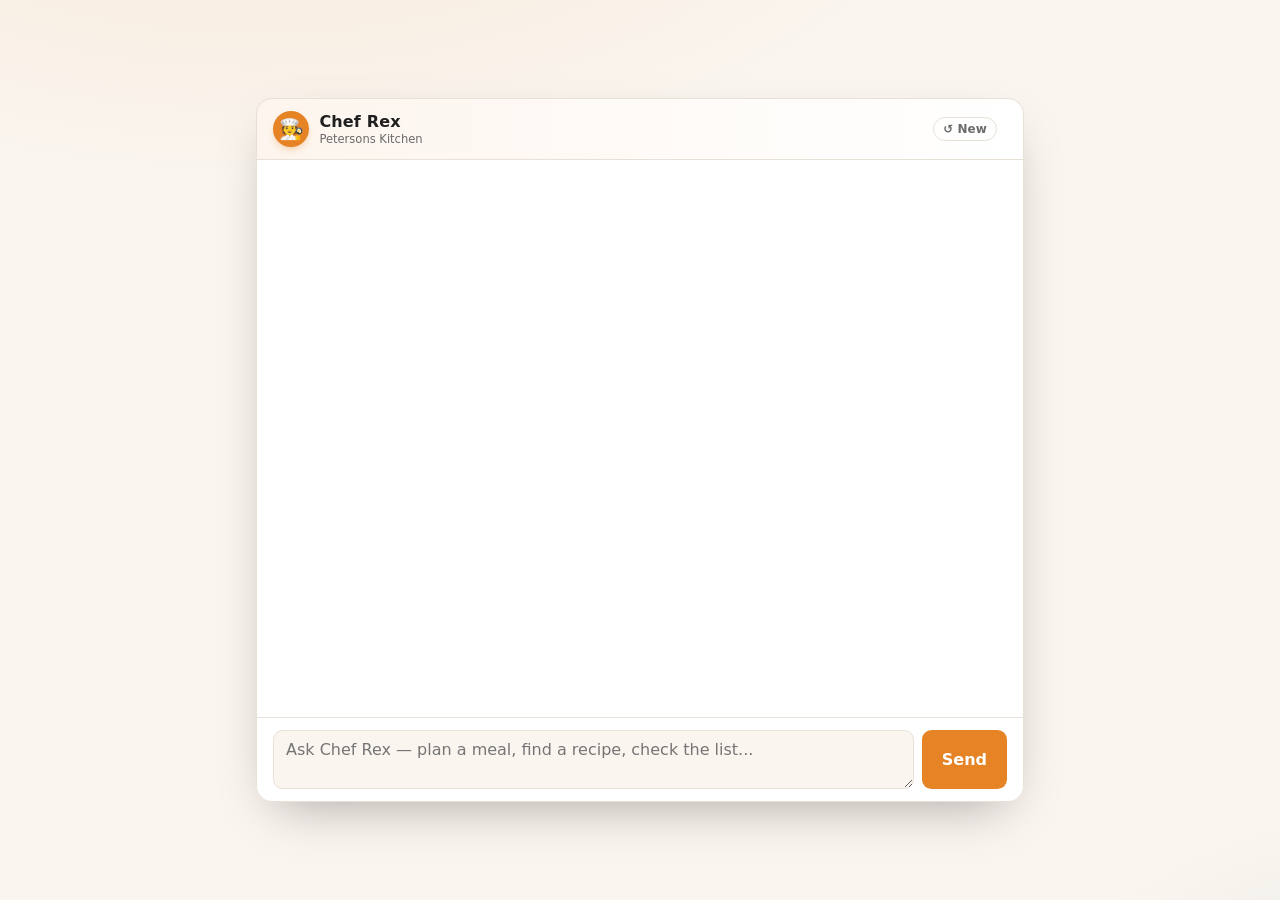
<file: static/index.html>
<!doctype html>
<html lang="en">
<head>
  <meta charset="utf-8" />
  <meta name="viewport" content="width=device-width, initial-scale=1" />
  <title>Chef Rex — Petersons Kitchen</title>
  <link rel="icon" href="data:;base64,=" />
  <link rel="stylesheet" href="/static/app.css" />
</head>
<body>
  <div class="chat">
    <header>
      <div class="brand">
        <div class="logo">🧑‍🍳</div>
        <div>
          <h1>Chef Rex</h1>
          <div class="subtitle">Petersons Kitchen</div>
        </div>
      </div>
      <div class="header-right">
        <button id="new-chat" type="button" title="Clear context and start a new chat">↺ New</button>
        <div id="user"></div>
      </div>
    </header>

    <main id="log" aria-live="polite"></main>

    <form id="form">
      <textarea id="input" rows="2" placeholder="Ask Chef Rex — plan a meal, find a recipe, check the list..." required></textarea>
      <button type="submit">Send</button>
    </form>
  </div>

  <script type="module" src="/static/app.js"></script>
</body>
</html>
</file>
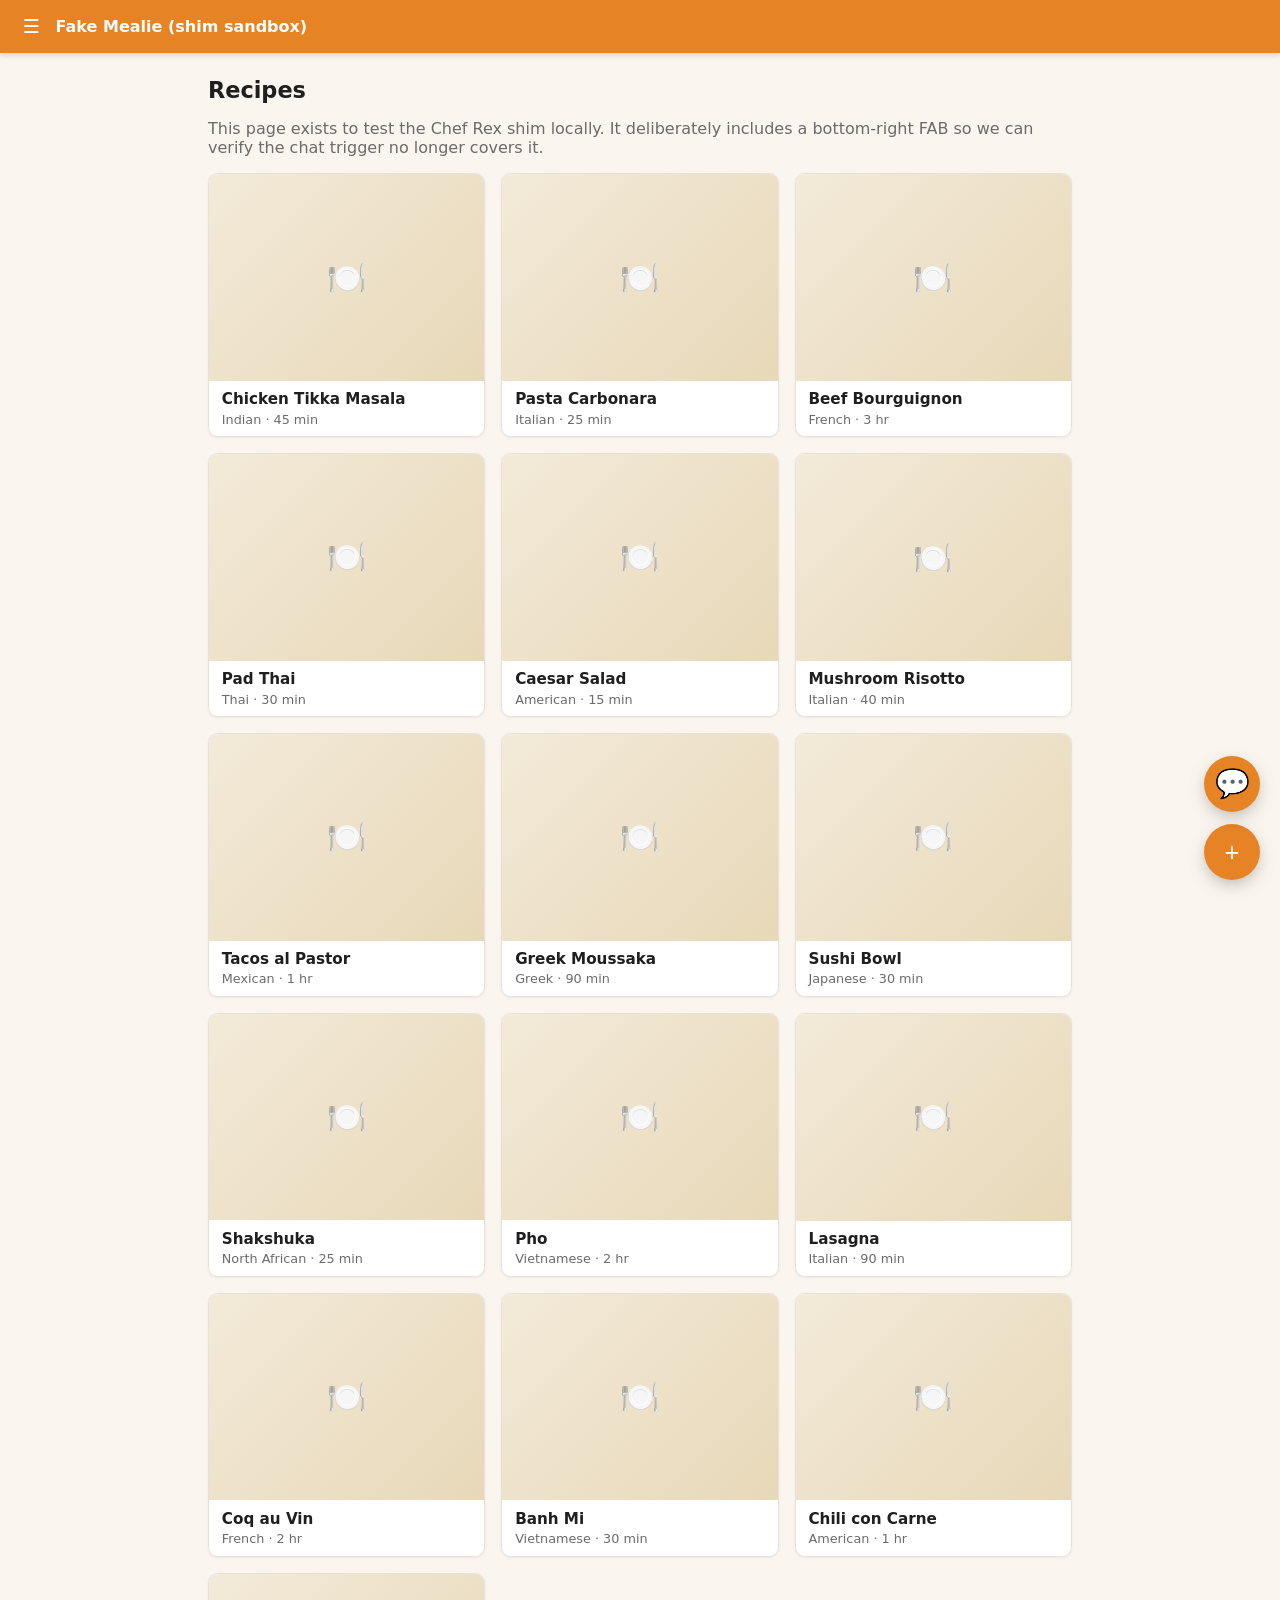
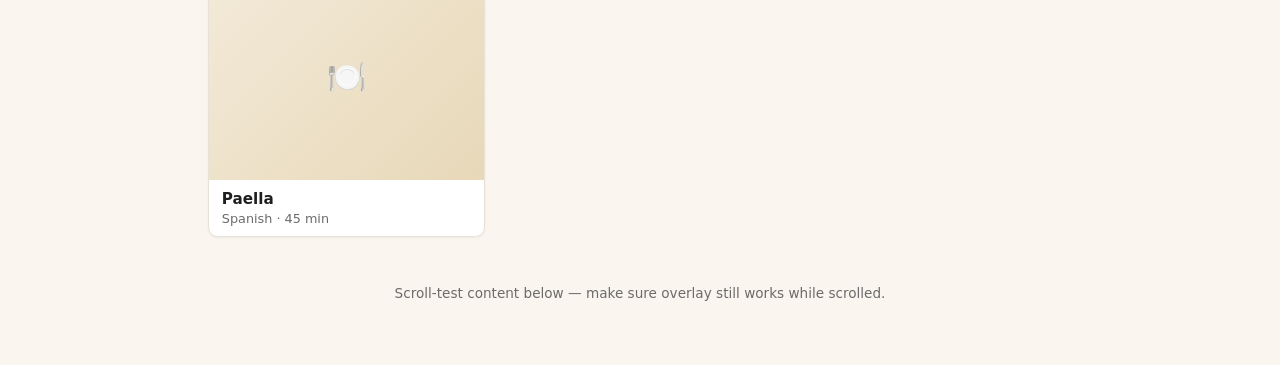
<file: static/dev/host.html>
<!doctype html>
<html lang="en">
<head>
  <meta charset="utf-8" />
  <meta name="viewport" content="width=device-width, initial-scale=1" />
  <title>Fake Mealie — Chef Rex shim sandbox</title>
  <style>
    /* Roughly Mealie-flavored styling so we can eyeball the overlay
       against something realistic. Not a 1:1 reproduction. */
    :root {
      --primary: #E58325;
      --primary-dark: #C46A13;
      --bg: #faf5ef;
      --fg: #1f1f1f;
      --muted: #6b6b6b;
      --card: #ffffff;
      --border: #e7e1d8;
    }
    * { box-sizing: border-box; }
    body {
      margin: 0;
      font-family: -apple-system, system-ui, "Helvetica Neue", Roboto, sans-serif;
      background: var(--bg);
      color: var(--fg);
    }
    header.appbar {
      position: sticky;
      top: 0;
      background: var(--primary);
      color: white;
      padding: 0.85rem 1rem;
      font-weight: 700;
      box-shadow: 0 2px 6px rgba(0, 0, 0, 0.15);
      z-index: 10;
      display: flex;
      align-items: center;
      gap: 0.6rem;
    }
    header.appbar .menu {
      font-size: 1.2rem; cursor: pointer; padding: 0.1rem 0.4rem;
    }
    main {
      max-width: 56rem;
      margin: 0 auto;
      padding: 1rem;
    }
    h1 { font-size: 1.4rem; margin: 0.5rem 0 1rem; }
    .grid {
      display: grid;
      grid-template-columns: repeat(auto-fill, minmax(220px, 1fr));
      gap: 1rem;
    }
    .card {
      background: var(--card);
      border: 1px solid var(--border);
      border-radius: 0.6rem;
      overflow: hidden;
      box-shadow: 0 1px 3px rgba(0, 0, 0, 0.05);
    }
    .card .img {
      aspect-ratio: 4 / 3;
      background: linear-gradient(135deg, #f3ead9, #e7d8b8);
      display: grid; place-items: center;
      font-size: 2rem; color: var(--primary-dark);
    }
    .card .body {
      padding: 0.6rem 0.8rem;
    }
    .card h3 { margin: 0 0 0.2rem; font-size: 0.95rem; }
    .card p { margin: 0; color: var(--muted); font-size: 0.8rem; }

    /* The thing the user complained about: a Mealie-style FAB at
       bottom-right. Our chef-rex pill should NOT cover this. */
    .fab {
      position: fixed;
      bottom: 1.25rem;
      right: 1.25rem;
      width: 3.5rem; height: 3.5rem;
      border-radius: 999px;
      background: var(--primary);
      color: white;
      border: none;
      font-size: 1.6rem;
      cursor: pointer;
      box-shadow: 0 6px 20px -6px rgba(0, 0, 0, 0.4);
      z-index: 5;
    }
    .footer {
      padding: 2rem 1rem 4rem;
      text-align: center;
      color: var(--muted);
      font-size: 0.85rem;
    }
  </style>
</head>
<body>
  <header class="appbar">
    <span class="menu">☰</span>
    <span>Fake Mealie (shim sandbox)</span>
  </header>

  <main>
    <h1>Recipes</h1>
    <p style="color: var(--muted); margin-top: 0;">
      This page exists to test the Chef Rex shim locally. It deliberately
      includes a bottom-right FAB so we can verify the chat trigger no
      longer covers it.
    </p>
    <div class="grid" id="grid"></div>
  </main>

  <button class="fab" type="button" aria-label="New recipe" title="Mealie's primary FAB (don't cover me)">+</button>

  <div class="footer">
    Scroll-test content below — make sure overlay still works while scrolled.
  </div>

  <script>
    // Fill the grid with enough cards to force a scroll, so we can verify
    // the trigger button stays put when scrolling.
    const grid = document.getElementById("grid");
    const recipes = [
      ["Chicken Tikka Masala", "Indian · 45 min"],
      ["Pasta Carbonara", "Italian · 25 min"],
      ["Beef Bourguignon", "French · 3 hr"],
      ["Pad Thai", "Thai · 30 min"],
      ["Caesar Salad", "American · 15 min"],
      ["Mushroom Risotto", "Italian · 40 min"],
      ["Tacos al Pastor", "Mexican · 1 hr"],
      ["Greek Moussaka", "Greek · 90 min"],
      ["Sushi Bowl", "Japanese · 30 min"],
      ["Shakshuka", "North African · 25 min"],
      ["Pho", "Vietnamese · 2 hr"],
      ["Lasagna", "Italian · 90 min"],
      ["Coq au Vin", "French · 2 hr"],
      ["Banh Mi", "Vietnamese · 30 min"],
      ["Chili con Carne", "American · 1 hr"],
      ["Paella", "Spanish · 45 min"],
    ];
    for (const [name, meta] of recipes) {
      const card = document.createElement("div");
      card.className = "card";
      card.innerHTML = `
        <div class="img">🍽️</div>
        <div class="body">
          <h3>${name}</h3>
          <p>${meta}</p>
        </div>
      `;
      grid.appendChild(card);
    }
  </script>

  <!-- Configure the shim BEFORE loading it. -->
  <script>
    // Point the iframe at this same dev server's index.html. The explicit
    // path matters because `python -m http.server` (run from project root)
    // doesn't have a "/" → "static/index.html" handler the way FastAPI
    // does in production. The shim normalizes the URL before adding the
    // #token=… fragment, so this works in both setups.
    window.__chefRexConfig = {
        chatUrl: window.location.origin + "/static/index.html",
    };

    // Prime a dummy token so the shim's getToken() succeeds. ONLY in
    // local dev — this file ships under /static/ in production, and we
    // don't want random visitors writing junk into their browser's
    // mealie-agent.epetersons.com localStorage.
    const _isLocalDev =
        location.hostname === "localhost" ||
        location.hostname === "127.0.0.1" ||
        location.hostname === "::1";
    if (_isLocalDev && !localStorage.getItem("auth._token.local")) {
      localStorage.setItem("auth._token.local", "Bearer dev-dummy-token");
    }
  </script>
  <script src="../shim.js"></script>
</body>
</html>
</file>
<file: static/app.css>
:root {
  color-scheme: light dark;
  /* Mealie palette (lifted from their Nuxt __NUXT__ config). */
  --mealie-primary: #E58325;
  --mealie-primary-dark: #C46A13;
  --mealie-accent: #007A99;
  --mealie-secondary: #973542;

  --bg: #faf5ef;              /* warm off-white, echoes Mealie light bg */
  --fg: #1f1f1f;
  --muted: #6b6b6b;
  --card: #ffffff;
  --user-bg: #fbe8d2;         /* soft primary tint for user msgs */
  --user-fg: #5a3412;
  --agent-bg: #ffffff;
  --tool-bg: #edf4f6;         /* cool tint, ties to accent */
  --tool-fg: #004d61;
  --think-fg: #6b6b6b;
  --border: #e7e1d8;
  --accent: var(--mealie-accent);
  --accent-primary: var(--mealie-primary);
}
@media (prefers-color-scheme: dark) {
  :root {
    --bg: #1e1e1e;             /* matches Mealie's themes.dark.background */
    --fg: #f5f5f5;
    --muted: #a3a3a3;
    --card: #262626;
    --user-bg: #3a2615;        /* darkened primary */
    --user-fg: #f5d8b4;
    --agent-bg: #262626;
    --tool-bg: #1f3339;
    --tool-fg: #a8dce8;
    --think-fg: #a3a3a3;
    --border: #333333;
  }
}
* { box-sizing: border-box; }
body {
  margin: 0;
  min-height: 100dvh;
  font-family: -apple-system, system-ui, "Helvetica Neue", Roboto, sans-serif;
  background:
    radial-gradient(1200px 600px at 20% -20%, rgba(229, 131, 37, 0.12), transparent 60%),
    radial-gradient(900px 500px at 120% 120%, rgba(0, 122, 153, 0.10), transparent 60%),
    var(--bg);
  color: var(--fg);
  display: grid;
  place-items: center;
  padding: 1rem;
}
.chat {
  width: min(48rem, 100%);
  height: min(80dvh, 44rem);
  display: grid;
  grid-template-rows: auto 1fr auto;
  background: var(--card);
  border: 1px solid var(--border);
  border-radius: 1rem;
  overflow: hidden;
  box-shadow: 0 20px 50px -20px rgba(0, 0, 0, 0.35);
}

/* Mobile: full-bleed, no body padding, no card chrome — the chat IS the screen */
@media (max-width: 640px) {
  body { padding: 0; }
  .chat {
    width: 100%;
    height: 100dvh;
    border: none;
    border-radius: 0;
    box-shadow: none;
  }
}

/* Embedded in the shim's iframe drawer: drop the centering grid and any
   chrome — the drawer itself provides the frame. */
body.iframe-mode {
  padding: 0;
  display: block;
  background: var(--bg);
}
body.iframe-mode .chat {
  width: 100%;
  height: 100dvh;
  border: none;
  border-radius: 0;
  box-shadow: none;
}

/* header with brand */
header {
  padding: 0.75rem 1rem;
  border-bottom: 1px solid var(--border);
  display: flex;
  justify-content: space-between;
  align-items: center;
  background: linear-gradient(90deg, rgba(229, 131, 37, 0.08), transparent);
}
.brand {
  display: flex;
  align-items: center;
  gap: 0.65rem;
}
.brand .logo {
  width: 2.25rem;
  height: 2.25rem;
  display: grid;
  place-items: center;
  font-size: 1.25rem;
  background: var(--accent-primary);
  color: white;
  border-radius: 999px;
  box-shadow: 0 4px 10px -4px rgba(229, 131, 37, 0.6);
}
.brand h1 {
  margin: 0;
  font-size: 1rem;
  font-weight: 700;
  letter-spacing: 0.01em;
}
.brand .subtitle {
  font-size: 0.72rem;
  color: var(--muted);
  margin-top: 1px;
}
.header-right {
  display: flex;
  align-items: center;
  gap: 0.6rem;
}
#user {
  font-size: 0.75rem;
  color: var(--muted);
  font-family: ui-monospace, monospace;
}
#new-chat {
  font-size: 0.75rem;
  color: var(--muted);
  background: transparent;
  border: 1px solid var(--border);
  border-radius: 999px;
  padding: 0.25rem 0.6rem;
  cursor: pointer;
  white-space: nowrap;
  transition: color 0.15s, border-color 0.15s;
}
#new-chat:hover {
  color: var(--accent-primary);
  border-color: var(--accent-primary);
}
#new-chat:disabled {
  opacity: 0.5;
  cursor: default;
}

main#log {
  padding: 1rem;
  display: flex;
  flex-direction: column;
  gap: 0.75rem;
  overflow-y: auto;
}
.msg {
  padding: 0.7rem 1rem;
  border-radius: 1rem;
  max-width: min(75ch, 100%);
  white-space: pre-wrap;
  line-height: 1.45;
}
.msg.user {
  background: var(--user-bg);
  color: var(--user-fg);
  align-self: flex-end;
  border-bottom-right-radius: 0.35rem;
}
.msg.agent {
  background: var(--agent-bg);
  border: 1px solid var(--border);
  align-self: flex-start;
  border-bottom-left-radius: 0.35rem;
}
.msg.think {
  color: var(--think-fg);
  font-style: italic;
  font-size: 0.85rem;
  padding: 0.25rem 0.5rem;
  max-width: 100%;
}
.msg.tool {
  background: var(--tool-bg);
  color: var(--tool-fg);
  font-size: 0.8rem;
  font-family: ui-monospace, monospace;
  padding: 0.35rem 0.7rem;
  border-radius: 0.5rem;
  align-self: flex-start;
}
.msg.sys {
  align-self: center;
  background: transparent;
  color: var(--muted);
  font-size: 0.8rem;
  font-style: italic;
  text-align: center;
  max-width: 100%;
}
.msg.err {
  background: #ffe4e4;
  color: #8a1616;
  border: 1px solid #f3b5b5;
}
@media (prefers-color-scheme: dark) {
  .msg.err { background: #3c1a1a; color: #ffb3b3; border-color: #5a2828; }
}

/* Markdown rendering inside agent bubbles */
.msg.markdown { white-space: normal; }
.msg.markdown p:first-child { margin-top: 0; }
.msg.markdown p:last-child { margin-bottom: 0; }
.msg.markdown p { margin: 0.4em 0; }
.msg.markdown ul,
.msg.markdown ol { margin: 0.4em 0; padding-left: 1.4em; }
.msg.markdown li { margin: 0.15em 0; }
.msg.markdown code {
  padding: 0.1em 0.35em;
  border-radius: 3px;
  background: var(--tool-bg);
  color: var(--tool-fg);
  font-size: 0.88em;
  font-family: ui-monospace, monospace;
}
.msg.markdown pre {
  background: var(--tool-bg);
  color: var(--tool-fg);
  padding: 0.6em 0.8em;
  border-radius: 6px;
  overflow-x: auto;
}
.msg.markdown pre code { padding: 0; background: none; }
.msg.markdown a {
  color: var(--accent);
  text-decoration: underline;
  text-underline-offset: 2px;
}
.msg.markdown a:hover { color: var(--accent-primary); }
.msg.markdown h1,
.msg.markdown h2,
.msg.markdown h3 {
  margin: 0.5em 0 0.25em;
  font-size: 1.05em;
  color: var(--fg);
}
.msg.markdown strong { font-weight: 600; }

/* input area */
form {
  display: flex;
  gap: 0.5rem;
  padding: 0.75rem 1rem;
  border-top: 1px solid var(--border);
  background: var(--card);
}
textarea {
  flex: 1;
  resize: vertical;
  font: inherit;
  padding: 0.6rem 0.75rem;
  border: 1px solid var(--border);
  border-radius: 0.6rem;
  background: var(--bg);
  color: var(--fg);
  min-height: 2.5rem;
  transition: border-color 0.15s ease, box-shadow 0.15s ease;
}
textarea:focus {
  outline: none;
  border-color: var(--accent-primary);
  box-shadow: 0 0 0 3px rgba(229, 131, 37, 0.18);
}
button {
  font: inherit;
  padding: 0 1.25rem;
  border: none;
  border-radius: 0.6rem;
  background: var(--accent-primary);
  color: white;
  font-weight: 600;
  cursor: pointer;
  transition: background 0.12s ease, transform 0.06s ease;
}
button:hover:not(:disabled) {
  background: var(--mealie-primary-dark);
}
button:active:not(:disabled) {
  transform: translateY(1px);
}
button:disabled {
  opacity: 0.5;
  cursor: wait;
}
</file>
